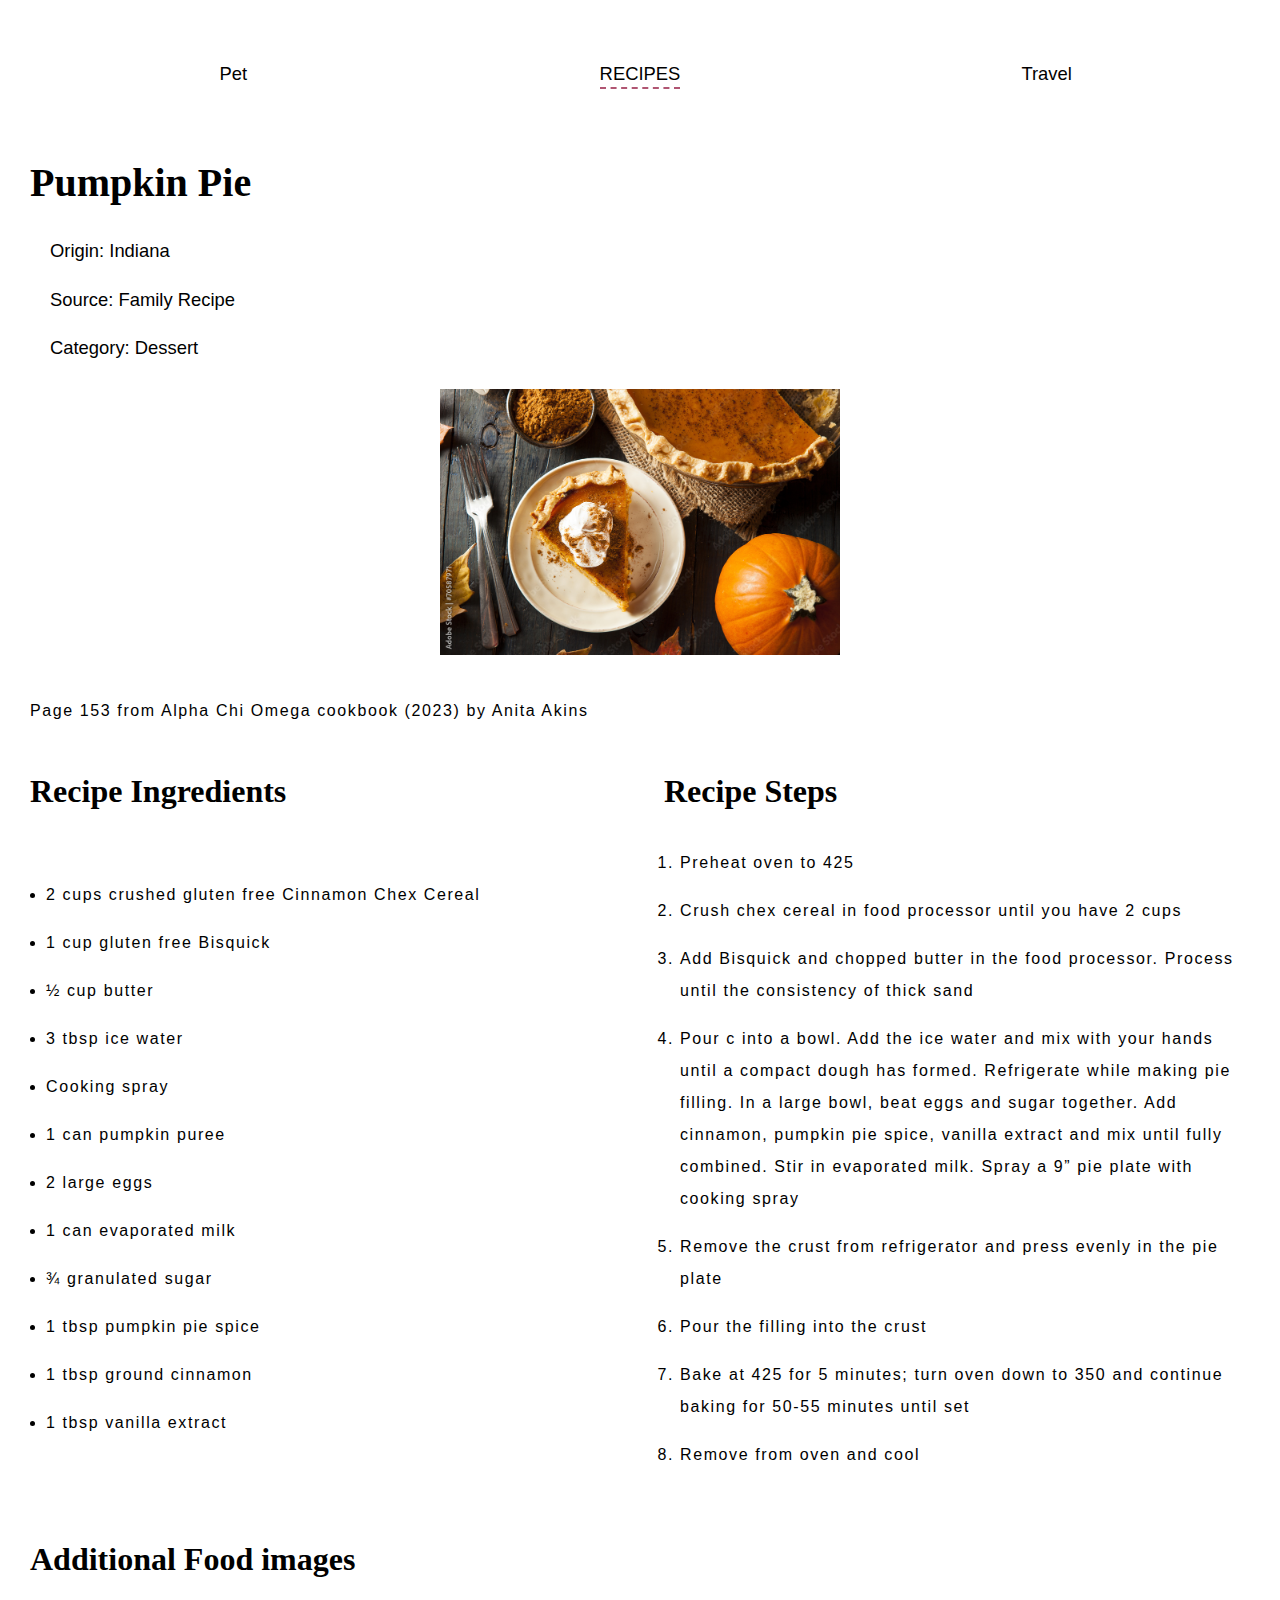
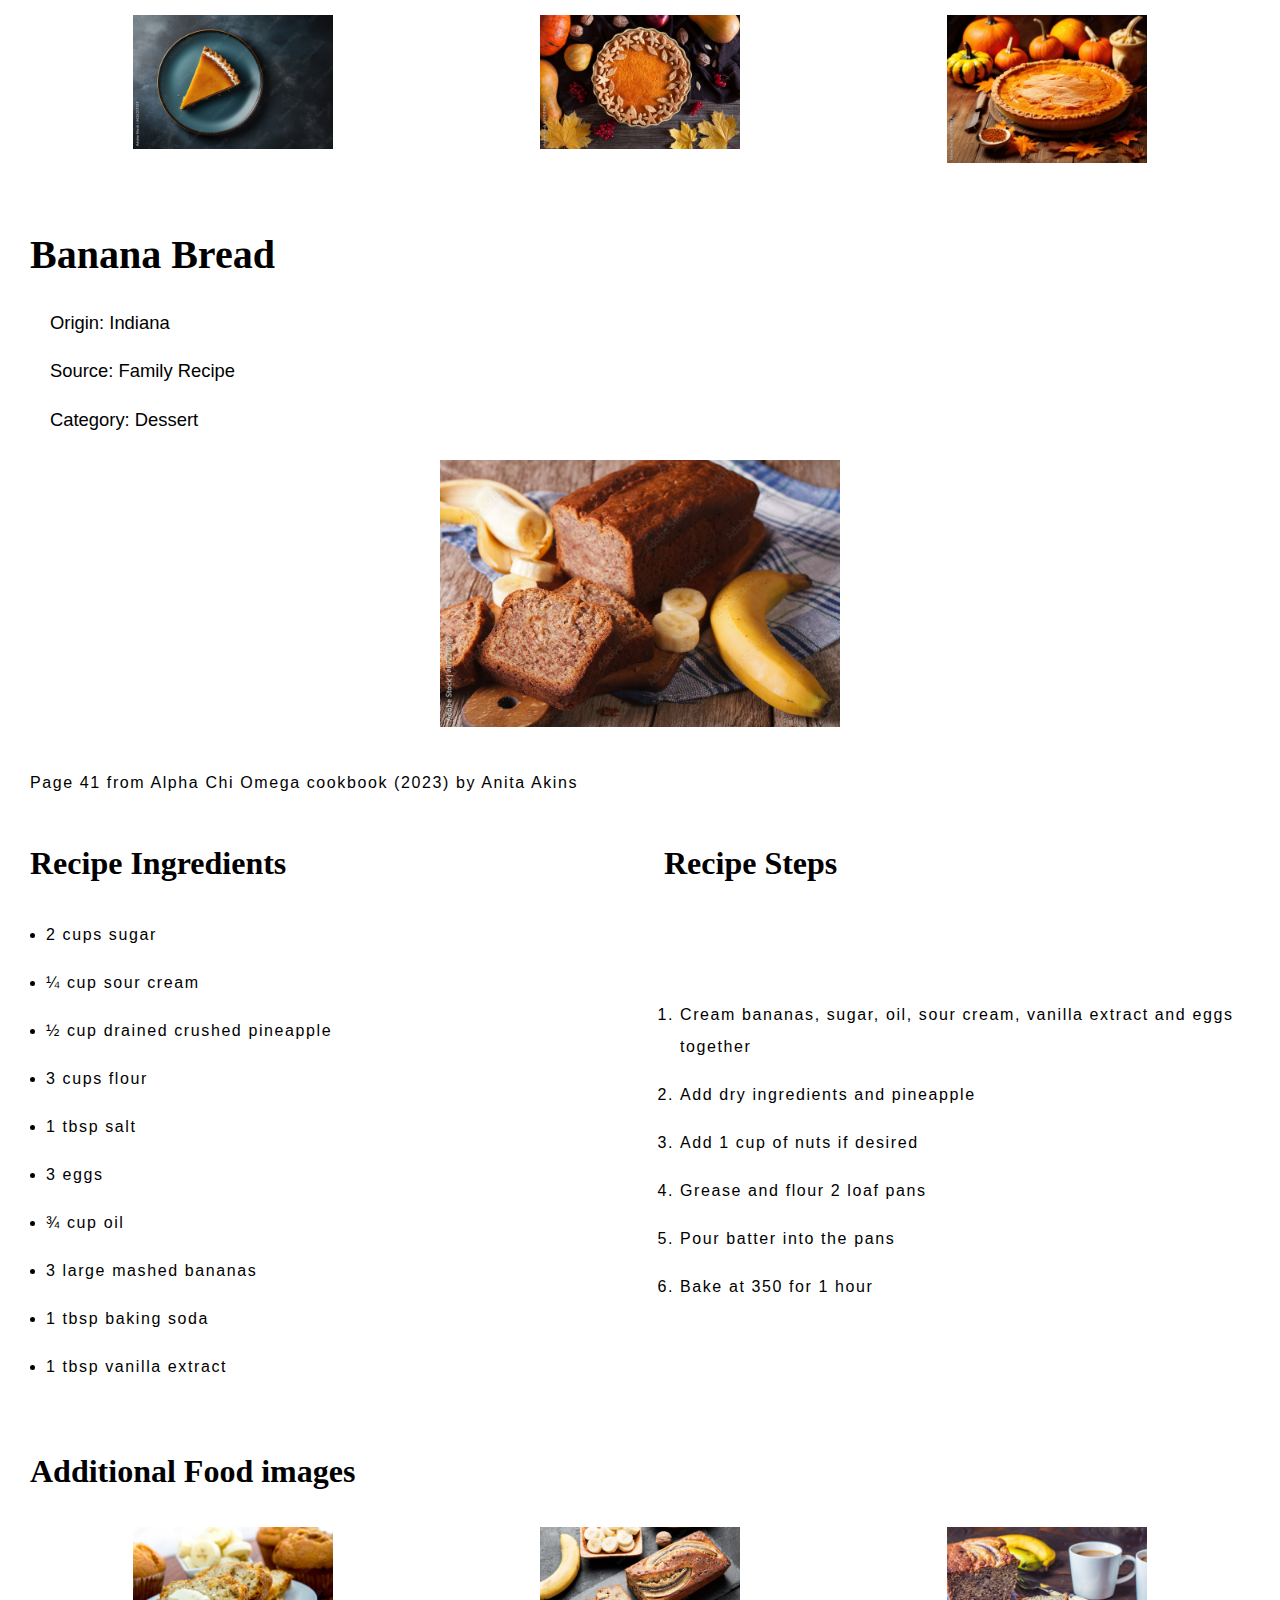
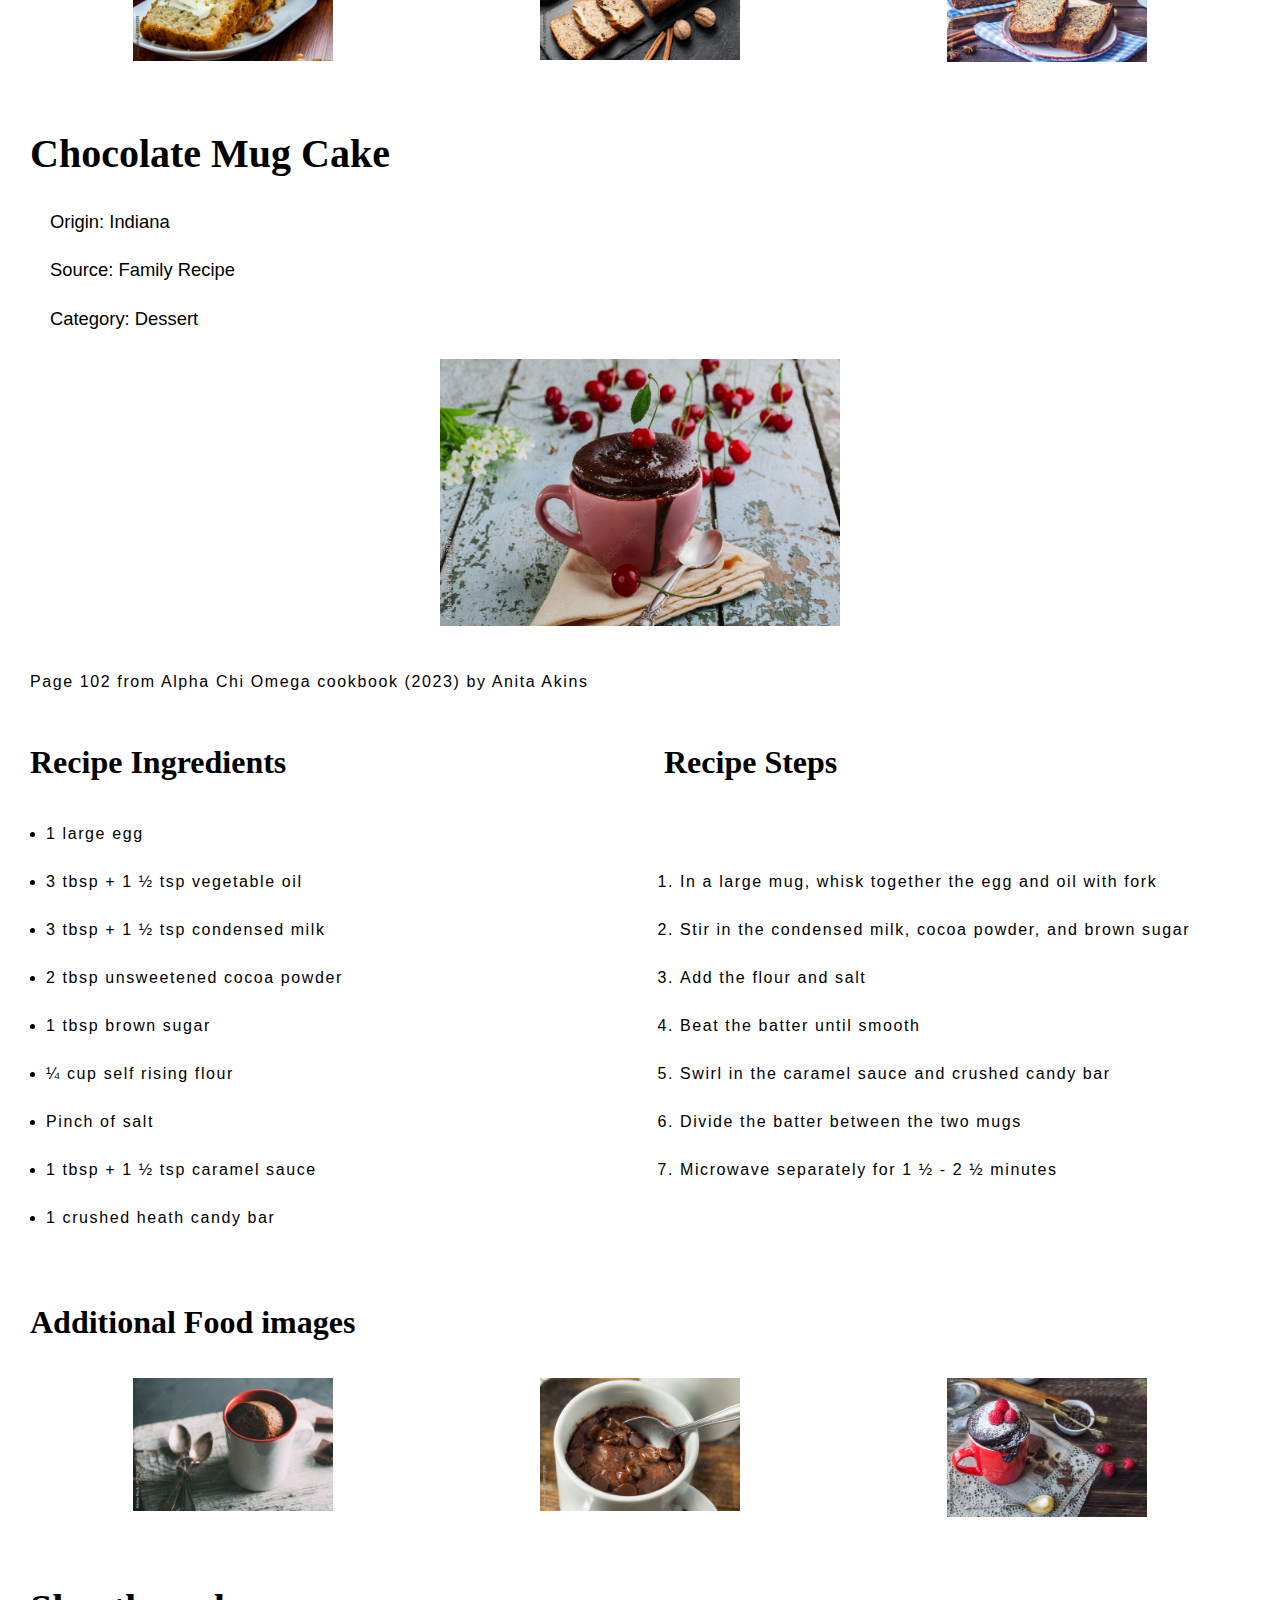
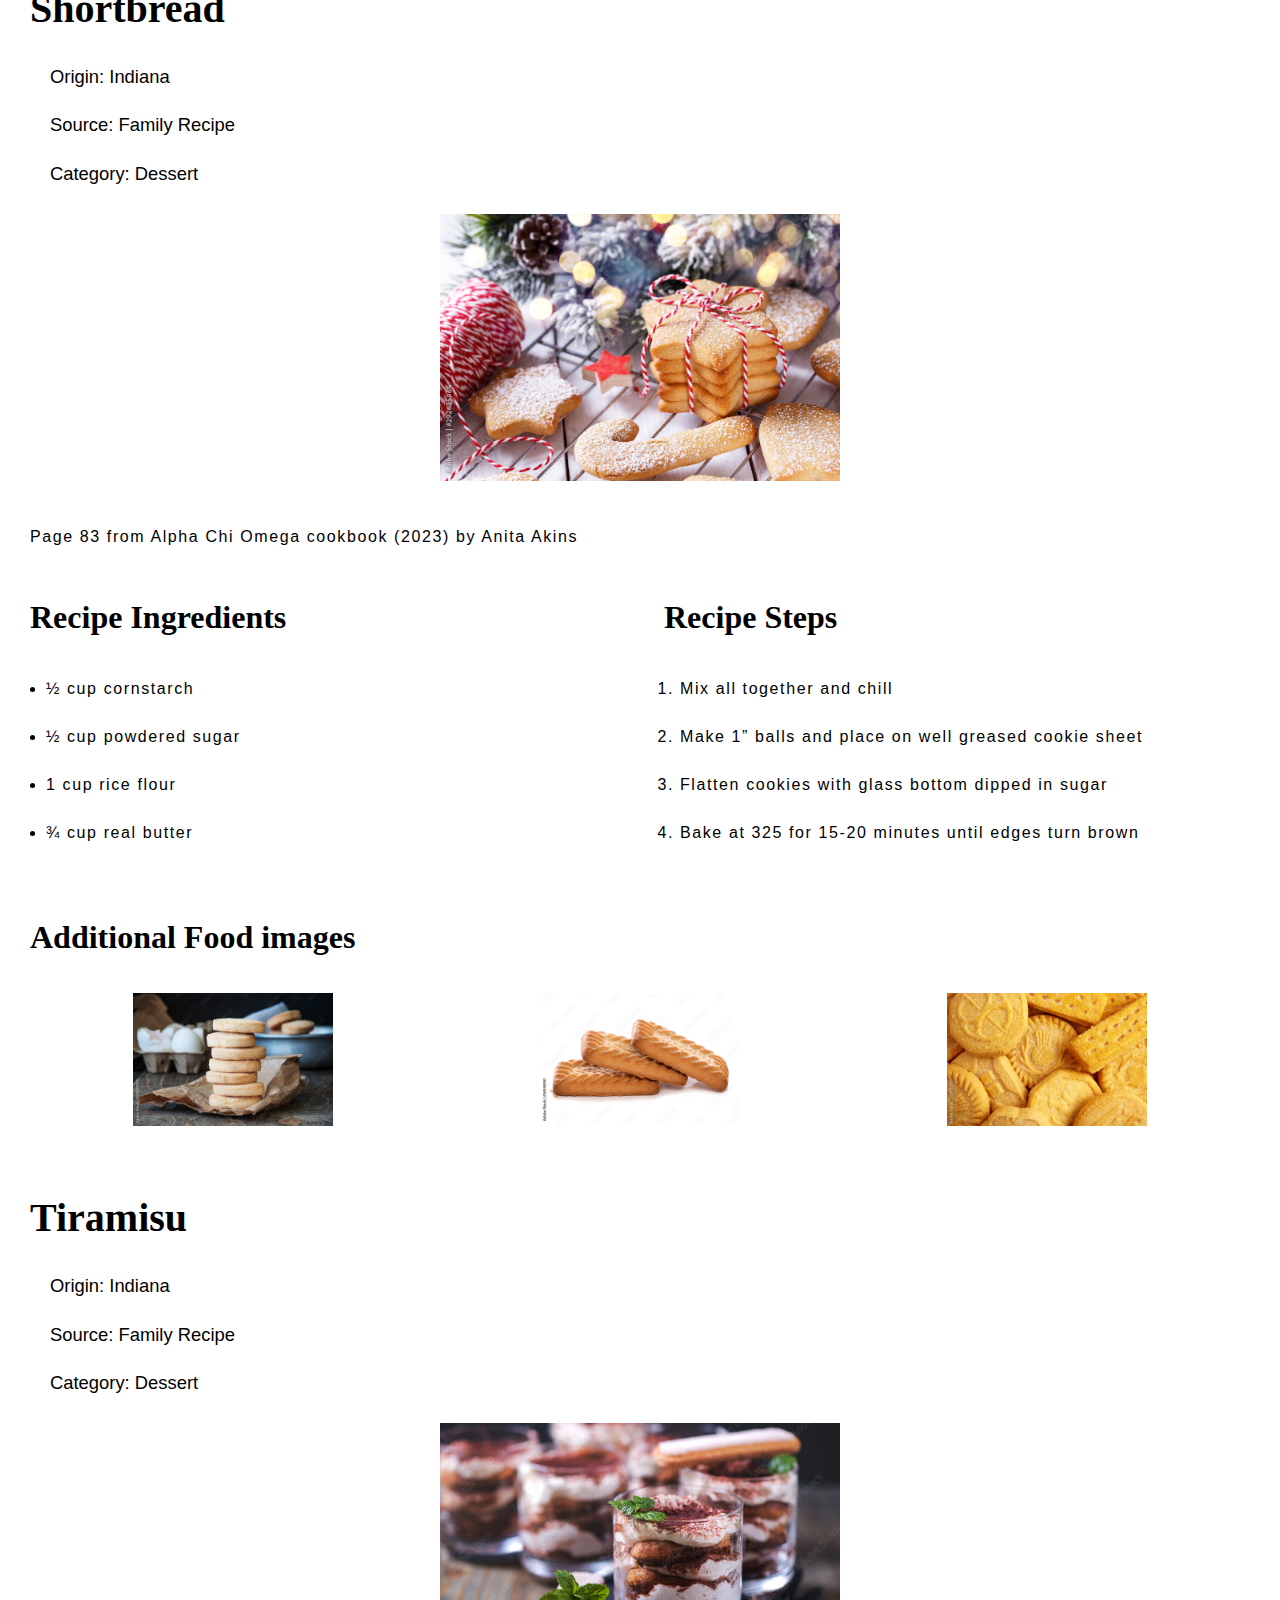
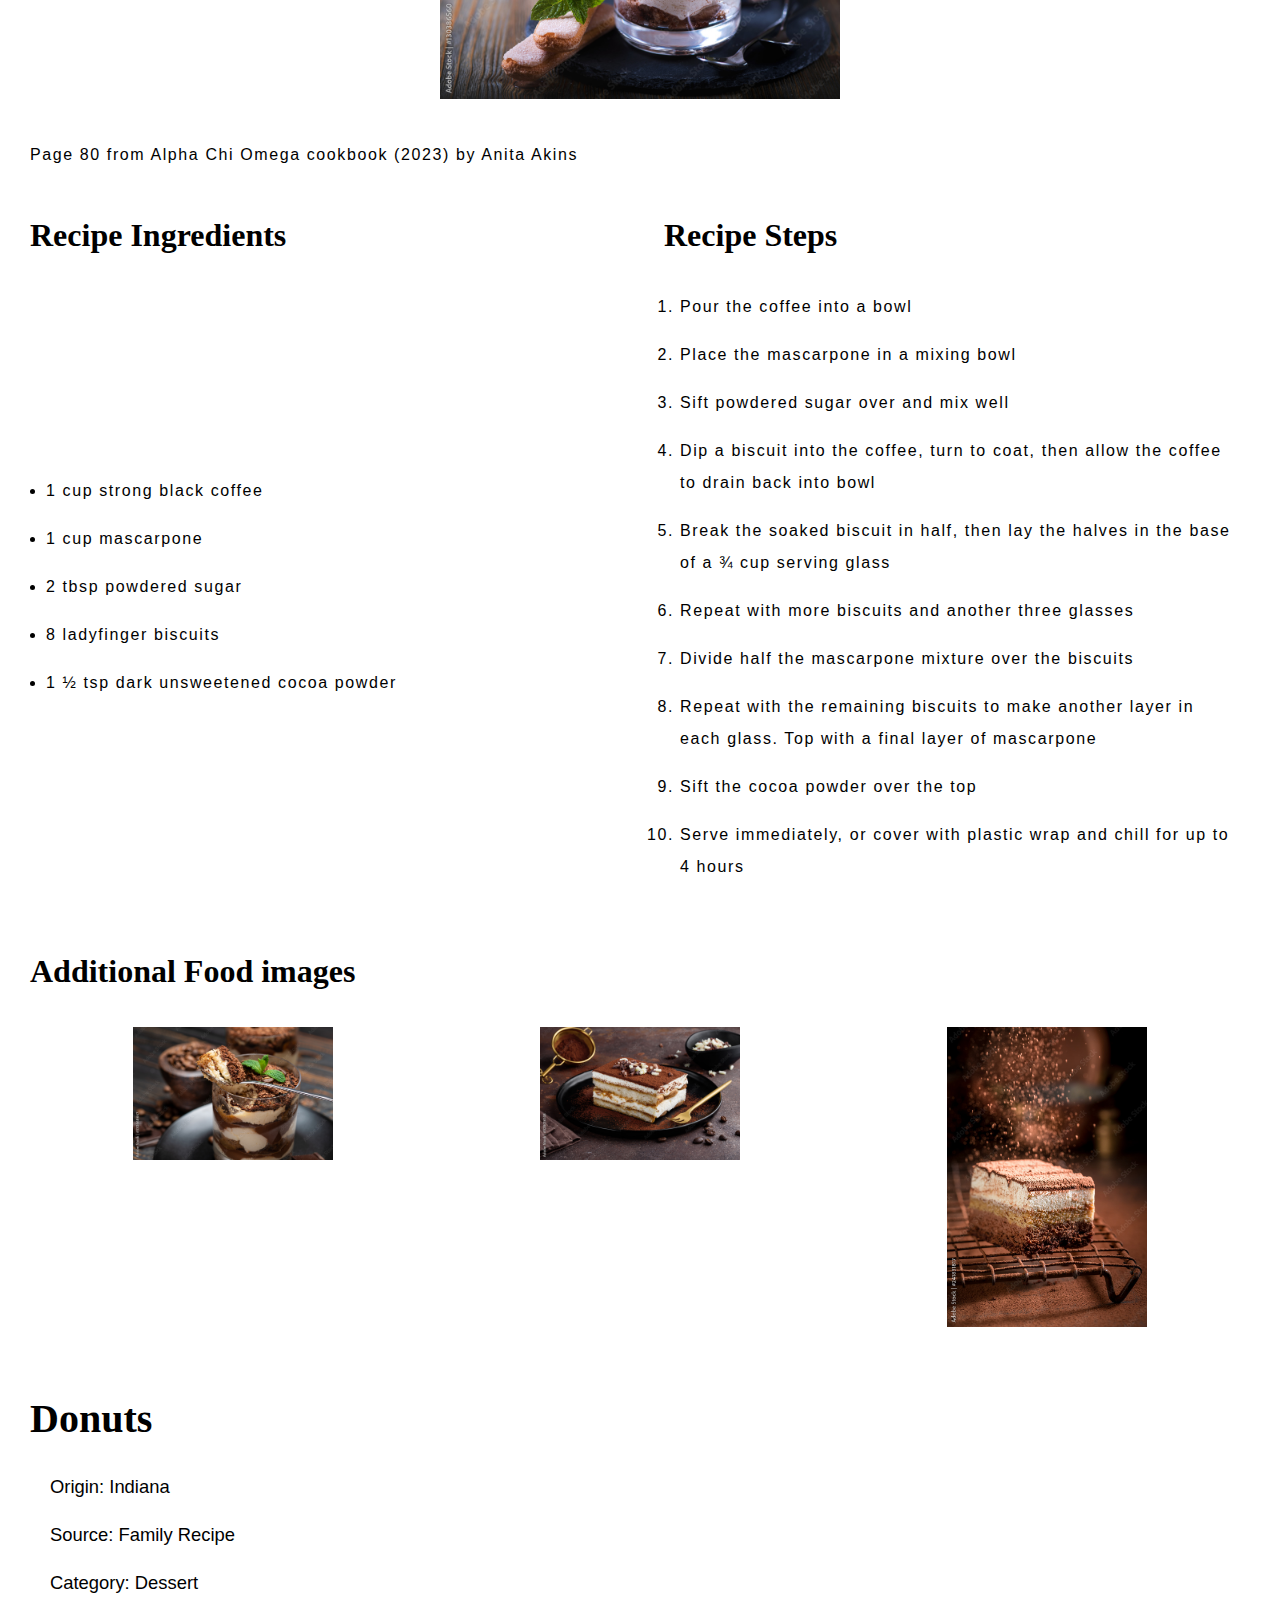
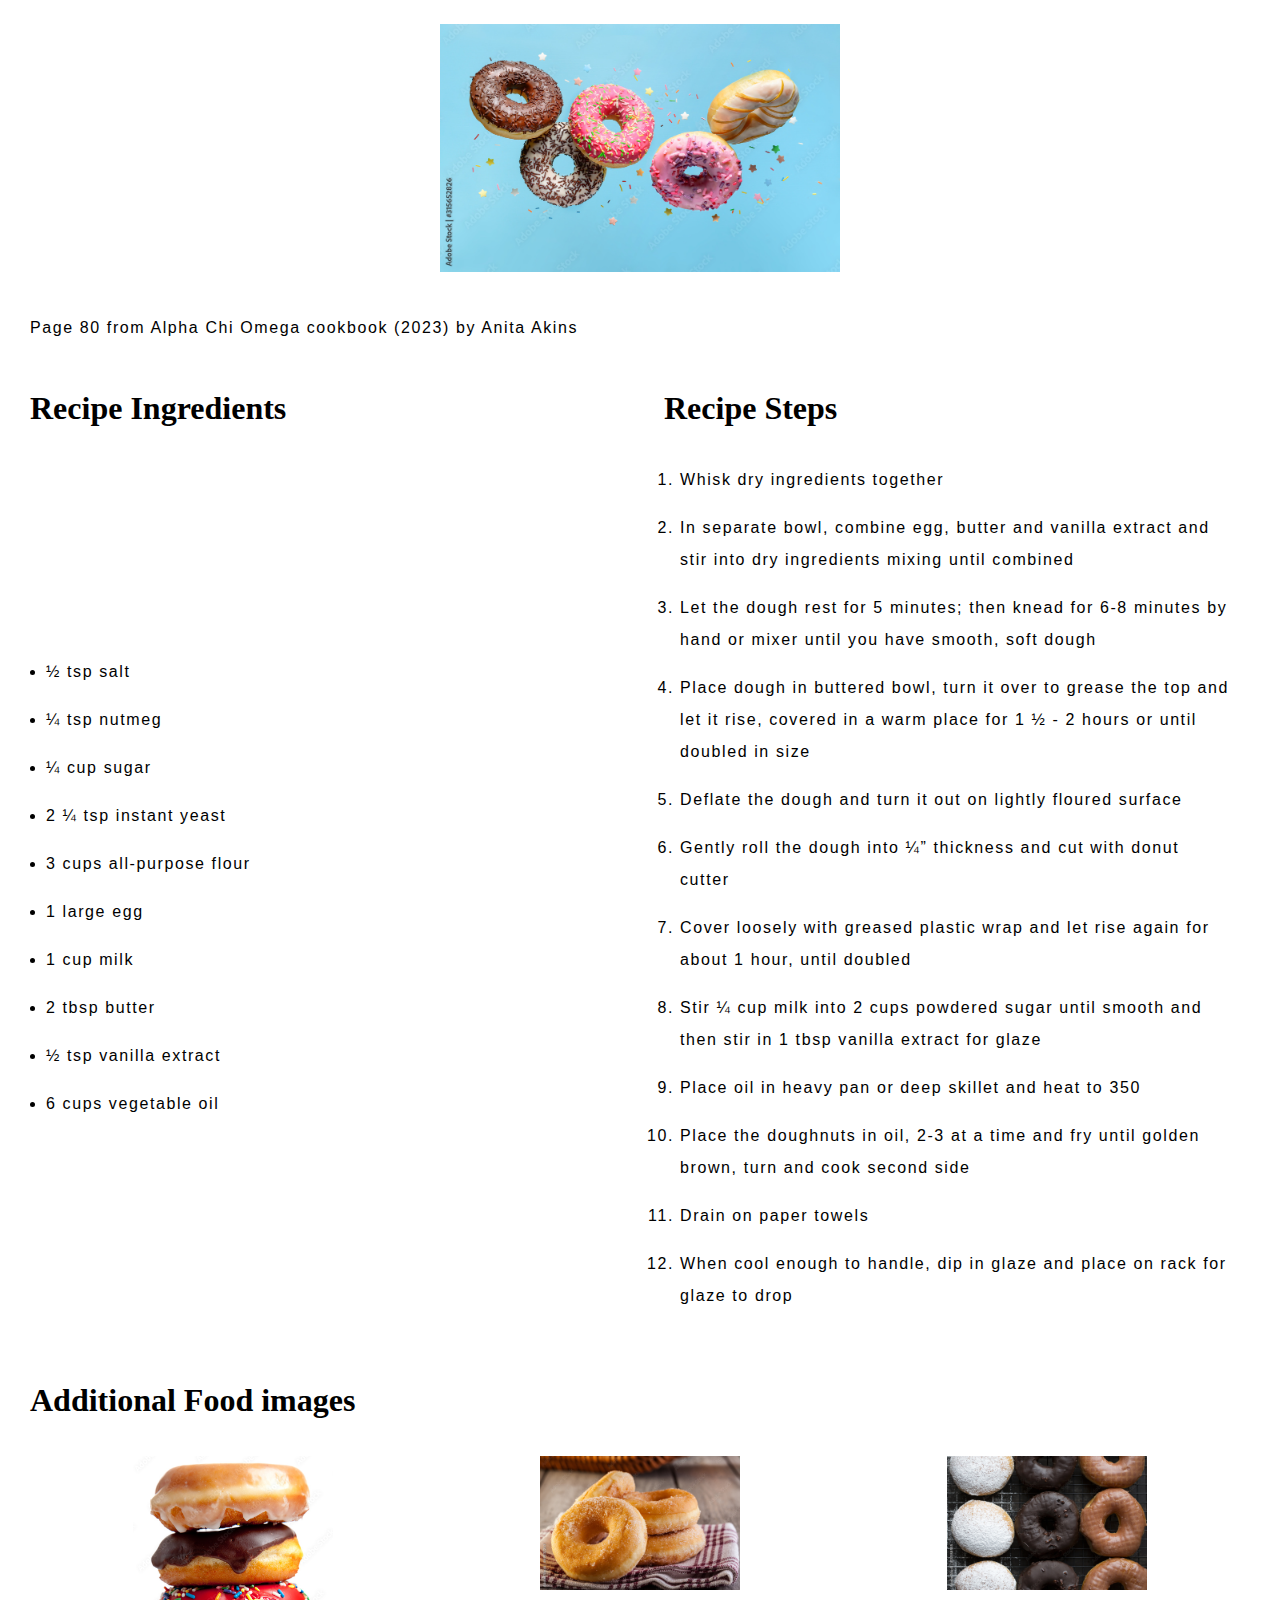
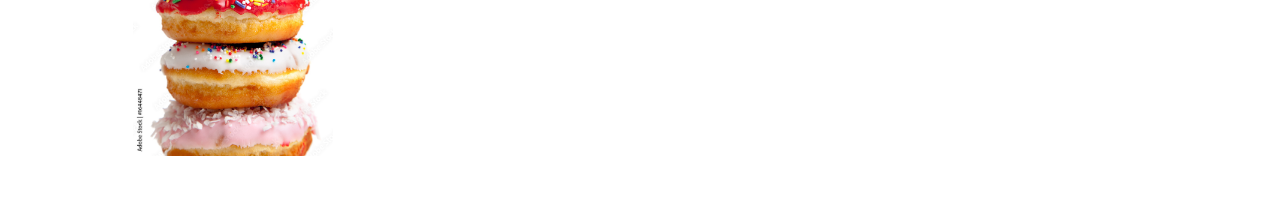
<file: recipes.html>
<!DOCTYPE html>
<html lang="en">

<head>
    <meta charset="UTF-8">
    <meta name="viewport" content="width=device-width, initial-scale=1.0">
    <title>Recipes</title>
    <link rel="stylesheet" type="text/css" href="css/style.css">
    <link rel="stylesheet" type="text/css" href="css/html5reset.css">
</head>

<body>
    <header>
        <nav>
            <ul>
                <li><a href="index.html">Pet</a></li>
                <li class="active"><a href="recipes.html">Recipes</a></li>
                <li><a href="travel.html">Travel</a></li>
            </ul>
        </nav>
    </header>
    <div class="skip"><a href="#main">Skip to Main Content</a></div>
    <main id="main">
        <div>
            <h1>Pumpkin Pie</h1>
            <span>Origin: Indiana</span>
            <span>Source: Family Recipe</span>
            <span>Category: Dessert</span>

            <img src="images/pumpkin-pie_primary.jpeg" width="400" alt="">
            <p>Page 153 from Alpha Chi Omega cookbook (2023) by Anita Akins</p>
            <div class="recipe">
                <div class="recipe-ingredients">
                    <h2>Recipe Ingredients</h2>
                    <ul>
                        <li>2 cups crushed gluten free Cinnamon Chex Cereal</li>
                        <li>1 cup gluten free Bisquick</li>
                        <li>½ cup butter</li>
                        <li>3 tbsp ice water</li>
                        <li>Cooking spray</li>
                        <li>1 can pumpkin puree</li>
                        <li>2 large eggs</li>
                        <li>1 can evaporated milk</li>
                        <li>¾ granulated sugar</li>
                        <li>1 tbsp pumpkin pie spice</li>
                        <li>1 tbsp ground cinnamon</li>
                        <li>1 tbsp vanilla extract</li>
                    </ul>
                </div>
    
                <div class="recipe-steps">
                    <h2>Recipe Steps</h2>
                    <ol>
                        <li>Preheat oven to 425</li>
                        <li>Crush chex cereal in food processor until you have 2 cups</li>
                        <li>Add Bisquick and chopped butter in the food processor. Process until the consistency of thick sand</li>
                        <li>Pour c into a bowl. Add the ice water and mix with your hands until a compact dough has formed. Refrigerate while making pie filling.
                            In a large bowl, beat eggs and sugar together. Add cinnamon, pumpkin pie spice, vanilla extract and mix until fully combined. Stir in evaporated milk.
                            Spray a 9” pie plate with cooking spray</li>
                        <li>Remove the crust from refrigerator and press evenly in the pie plate</li>
                        <li>Pour the filling into the crust</li>
                        <li>Bake at 425 for 5 minutes; turn oven down to 350 and continue baking for 50-55 minutes until set</li>
                        <li>Remove from oven and cool</li>
                    </ol>
                </div>
            </div>

            <h2>Additional Food images</h2>
            <div class="gallery-food">
                <img src="images/pumpkin-pie_1.jpeg" width="200" alt="">
                <img src="images/pumpkin-pie_2.jpeg" width="200" alt="">
                <img src="images/pumpkin-pie_3.jpeg" width="200" alt="">
            </div>

            <!-- Piano Endo -->

        </div>
        <div>
            <h1>Banana Bread</h1>
            <span>Origin: Indiana</span>
            <span>Source: Family Recipe</span>
            <span>Category: Dessert</span>

            <img src="images/banana-bread_primary.jpeg" width="400" alt="">
            <p>Page 41 from Alpha Chi Omega cookbook (2023) by Anita Akins</p>
            <div class="recipe">
                <div class="recipe-ingredients">
                    <h2>Recipe Ingredients</h2>
                    <ul>
                        <li>2 cups sugar</li>
                        <li>¼ cup sour cream</li>
                        <li>½ cup drained crushed pineapple</li>
                        <li>3 cups flour</li>
                        <li>1 tbsp salt</li>
                        <li>3 eggs</li>
                        <li>¾ cup oil</li>
                        <li>3 large mashed bananas</li>
                        <li>1 tbsp baking soda</li>
                        <li>1 tbsp vanilla extract</li>
                    </ul>
                </div>

                <div class="recipe-steps">
                    <h2>Recipe Steps</h2>
                    <ol>
                        <li>Cream bananas, sugar, oil, sour cream, vanilla extract and eggs together</li>
                        <li>Add dry ingredients and pineapple</li>
                        <li>Add 1 cup of nuts if desired</li>
                        <li>Grease and flour 2 loaf pans</li>
                        <li>Pour batter into the pans</li>
                        <li>Bake at 350 for 1 hour</li>
                    </ol>
                </div>
            </div>

            <h2>Additional Food images</h2>
            <div class="gallery-food">
                <img src="images/banana-bread_1.jpeg" width="200" alt="">
                <img src="images/banana-bread_2.jpeg" width="200" alt="">
                <img src="images/banana-bread_3.jpeg" width="200" alt="">
            </div>
        </div>
        <div>
            <h1>Chocolate Mug Cake</h1>
            <span>Origin: Indiana</span>
            <span>Source: Family Recipe</span>
            <span>Category: Dessert</span>

            <img src="images/chocolate-mug-cake_primary.jpeg" width="400" alt="">
            <p>Page 102 from Alpha Chi Omega cookbook (2023) by Anita Akins</p>
            <div class="recipe">
            <div class="recipe-ingredients">
                <h2>Recipe Ingredients</h2>
                <ul>
                    <li>1 large egg</li>
                    <li>3 tbsp + 1 ½ tsp vegetable oil</li>
                    <li>3 tbsp + 1 ½ tsp condensed milk</li>
                    <li>2 tbsp unsweetened cocoa powder</li>
                    <li>1 tbsp brown sugar</li>
                    <li>¼ cup self rising flour</li>
                    <li>Pinch of salt</li>
                    <li>1 tbsp + 1 ½ tsp caramel sauce</li>
                    <li>1 crushed heath candy bar</li>
                </ul>
            </div>

            <div class="recipe-steps">
                <h2>Recipe Steps</h2>
                <ol>
                    <li>In a large mug, whisk together the egg and oil with fork</li>
                    <li>Stir in the condensed milk, cocoa powder, and brown sugar</li>
                    <li>Add the flour and salt</li>
                    <li>Beat the batter until smooth</li>
                    <li>Swirl in the caramel sauce and crushed candy bar</li>
                    <li>Divide the batter between the two mugs</li>
                    <li>Microwave separately for 1 ½ - 2 ½ minutes</li>
                </ol>
            </div>
            </div>

            <h2>Additional Food images</h2>
            <div class="gallery-food">
                <img src="images/chocolate-mug-cake_1.jpeg" width="200" alt="">
                <img src="images/chocolate-mug-cake_2.jpeg" width="200" alt="">
                <img src="images/chocolate-mug-cake_3.jpeg" width="200" alt="">
            </div>
        </div>
        <div>
            <h1>Shortbread</h1>
            <span>Origin: Indiana</span>
            <span>Source: Family Recipe</span>
            <span>Category: Dessert</span>

            <img src="images/shortbread_primary.jpeg" width="400" alt="">
            <p>Page 83 from Alpha Chi Omega cookbook (2023) by Anita Akins</p>
            <div class="recipe">
            <div class="recipe-ingredients">
                <h2>Recipe Ingredients</h2>
                <ul>
                    <li>½ cup cornstarch</li>
                    <li>½ cup powdered sugar</li>
                    <li>1 cup rice flour</li>
                    <li>¾ cup real butter</li>
                </ul>
            </div>

            <div class="recipe-steps">
                <h2>Recipe Steps</h2>
                <ol>
                    <li>Mix all together and chill</li>
                    <li>Make 1” balls and place on well greased cookie sheet</li>
                    <li>Flatten cookies with glass bottom dipped in sugar</li>
                    <li>Bake at 325 for 15-20 minutes until edges turn brown</li>
                </ol>
            </div>
            </div>

            <h2>Additional Food images</h2>
            <div class="gallery-food">
                <img src="images/shortbread_1.jpeg" width="200" alt="">
                <img src="images/shortbread_2.jpeg" width="200" alt="">
                <img src="images/shortbread_3.jpeg" width="200" alt="">
            </div>
        </div>
        <div>
            <h1>Tiramisu</h1>
            <span>Origin: Indiana</span>
            <span>Source: Family Recipe</span>
            <span>Category: Dessert</span>

            <img src="images/tiramisu_primary.jpeg" width="400" alt="">
            <p>Page 80 from Alpha Chi Omega cookbook (2023) by Anita Akins</p>
            <div class="recipe">
                <div class="recipe-ingredients">
                    <h2>Recipe Ingredients</h2>
                <ul>
                    <li>1 cup strong black coffee</li>
                    <li>1 cup mascarpone</li>
                    <li>2 tbsp powdered sugar</li>
                    <li>8 ladyfinger biscuits</li>
                    <li>1 ½ tsp dark unsweetened cocoa powder</li>
                </ul>
            </div>

            <div class="recipe-steps">
                <h2>Recipe Steps</h2>
                <ol>
                    <li>Pour the coffee into a bowl</li>
                    <li>Place the mascarpone in a mixing bowl</li>
                    <li>Sift powdered sugar over and mix well</li>
                    <li>Dip a biscuit into the coffee, turn to coat, then allow the coffee to drain back into bowl</li>
                    <li>Break the soaked biscuit in half, then lay the halves in the base of a ¾ cup serving glass</li>
                    <li>Repeat with more biscuits and another three glasses</li>
                    <li>Divide half the mascarpone mixture over the biscuits</li>
                    <li>Repeat with the remaining biscuits to make another layer in each glass. Top with a final layer of mascarpone</li>
                    <li>Sift the cocoa powder over the top</li>
                    <li>Serve immediately, or cover with plastic wrap and chill for up to 4 hours</li>
                </ol>
            </div>
            </div>

            <h2>Additional Food images</h2>
            <div class="gallery-food">
                <img src="images/tiramisu_1.jpeg" width="200" alt="">
                <img src="images/tiramisu_2.jpeg" width="200" alt="">
                <img src="images/tiramisu_3.jpeg" width="200" alt="">
            </div>
        </div>
        <div>
            <h1>Donuts</h1>
            <span>Origin: Indiana</span>
            <span>Source: Family Recipe</span>
            <span>Category: Dessert</span>

            <img src="images/donuts_primary.jpeg" width="400" alt="">
            <p>Page 80 from Alpha Chi Omega cookbook (2023) by Anita Akins</p>
            <div class="recipe">
            <div class="recipe-ingredients">
                <h2>Recipe Ingredients</h2>
                <ul>
                    <li>½ tsp salt</li>
                    <li>¼ tsp nutmeg</li>
                    <li>¼ cup sugar</li>
                    <li>2 ¼ tsp instant yeast</li>
                    <li>3 cups all-purpose flour</li>
                    <li>1 large egg</li>
                    <li>1 cup milk</li>
                    <li>2 tbsp butter</li>
                    <li>½ tsp vanilla extract</li>
                    <li>6 cups vegetable oil</li>
                </ul>
            </div>

            <div class="recipe-steps">
                <h2>Recipe Steps</h2>
                <ol>
                    <li>Whisk dry ingredients together</li>
                    <li>In separate bowl, combine egg, butter and vanilla extract and stir into dry ingredients mixing until combined</li>
                    <li>Let the dough rest for 5 minutes; then knead for 6-8 minutes by hand or mixer until you have smooth, soft dough</li>
                    <li>Place dough in buttered bowl, turn it over to grease the top and let it rise, covered in a warm place for 1 ½ - 2 hours or until doubled in size</li>
                    <li>Deflate the dough and turn it out on lightly floured surface</li>
                    <li>Gently roll the dough into ¼” thickness and cut with donut cutter</li>
                    <li>Cover loosely with greased plastic wrap and let rise again for about 1 hour, until doubled</li>
                    <li>Stir ¼ cup milk into 2 cups powdered sugar until smooth and then stir in 1 tbsp vanilla extract for glaze</li>
                    <li>Place oil in heavy pan or deep skillet and heat to 350</li>
                    <li>Place the doughnuts in oil, 2-3 at a time and fry until golden brown, turn and cook second side</li>
                    <li>Drain on paper towels</li>
                    <li>When cool enough to handle, dip in glaze and place on rack for glaze to drop</li>
                </ol>
            </div>
            </div>

            <h2>Additional Food images</h2>
            <div class="gallery-food">
                <img src="images/donuts_1.jpeg" width="200" alt="">
                <img src="images/donuts_2.jpeg" width="200" alt="">
                <img src="images/donuts_3.jpeg" width="200" alt="">
            </div>
        </div>
    </main>
</body>

</html>
</file>
<file: css/style.css>
html {
    font-family: 'Open Sans', 'Helvetica Neue', sans-serif;
}

html h1 {
    font-size: 2.5rem;
    padding-top: 1.5rem;
    padding-bottom: 1.5rem;
    font-family: Georgia, 'Times New Roman', Times, serif;
}

html h1:hover {
    color: #b05572;
}

html h2 {
    font-size: 2rem;
    padding-top: 1.5rem;
    padding-bottom: 1.5rem;
    font-family: Georgia, 'Times New Roman', Times, serif;
}

html h3 {
    font-size: 1.75rem;
    padding-top: 1.5rem;
    padding-bottom: 1.5rem;
    font-family: Georgia, 'Times New Roman', Times, serif;
}

html p, div .likes-pets {
    font-size: 1rem;
    padding-top: 1.5rem;
    padding-bottom: 1.5rem;
    letter-spacing: 0.1rem;
    line-height: 2rem;
}

@media (prefers-reduced-motion) {
    main div img:nth-child(2) {
        display: none;
    }
}

@media (max-width: 480px) {
    html {
        font-size: 12px;
    }
}

@media (min-width: 480px) {
    html {
        font-size: 13px;
    }
}

@media (min-width: 768px) {
    html {
        font-size: 14px;
    }

    div .gallery {
        display: grid;
        grid-template-columns: 1fr 1fr;
    }

    div .gallery-food {
        display: grid;
        grid-template-columns: 1fr 1fr 1fr;
    }

    div .gallery-travel {
        display: grid;
        grid-template-rows: 1fr 1fr;
        grid-template-columns: 1fr 1fr 1fr 1fr 1fr 1fr;
        gap: 1rem;
    }

    .gallery-travel figure:first-child {
        grid-column-start: 2;
        grid-column-end: span 2;
        grid-row: 1 span 1 ;
    }

    .gallery-travel figure:nth-child(2) {
        grid-column-start: 4;
        grid-column-end: span 2;
        grid-row: 1 span 1;
    }

    #main .gallery-travel figure:nth-child(3) {
        grid-column-start: 1;
        grid-column-end: span 2;
        grid-row-start: 2;
        grid-row-end: span 1;
    }

    #main .gallery-travel figure:nth-child(4) {
        grid-column-start: 3;
        grid-column-end: span 2;
        grid-row-start: 2;
        grid-row-end: span 1;
    }

    #main .gallery-travel figure:nth-child(5) {
        grid-column-start: 5;
        grid-column-end: span 2;
        grid-row-start: 2;
        grid-row-end: span 1;
    }
}

@media (min-width: 992px) {
    html, span {
        font-size: 15px;
    }

    div .gallery {
        display: grid;
        grid-template-columns: 1fr 1fr 1fr 1fr;
    }

    .recipe {
        display: grid;
        grid-template-columns: 1fr 1fr;
        grid-gap: 3rem;
    }
}

@media (min-width: 1200px) {
    html, span {
        font-size: 16px;
    }
}

@media (min-width: 2000px) {
    html, span {
        font-size: 18px;
    }
}

header ul {
    display: grid;
    grid-template-columns: 1fr 1fr 1fr;
    justify-items: center;
    align-items: center;
}

header nav {
    padding-top: 50px;
    padding-bottom: 25px;
}

nav ul li, div span {
    padding: 15px 20px;
    font-size: 1.15rem;
}

a:visited{
    color: black;
}

.active a {
    border-bottom: 2px dashed #b05572;
    padding-bottom: 3px;
    text-transform: uppercase;
}

header nav a {
    text-decoration: none;
    color: black;
}

html body {
    margin-left: 30px;
    margin-right: 30px;
}

.skip a {
    position:absolute;
    top: -40px;
}

.skip a:focus {
    position:absolute;
    top: 20px;
}

body div {
    display: grid;
    margin-bottom: 1rem;
}

div img {
    max-width: 100%;
    padding: 1rem 0rem;
    justify-self: center;
}

.recipe-ingredients ul li, .recipe-steps ol li {
    letter-spacing: 0.1rem;
    line-height: 2rem;
    margin: 1rem;
}

.gallery-travel {
    display: grid;
    justify-content: center;
}

.gallery-travel figure {
    display: grid;
    justify-content: center;
}

figure figcaption {
    justify-self: center;
}
</file>
